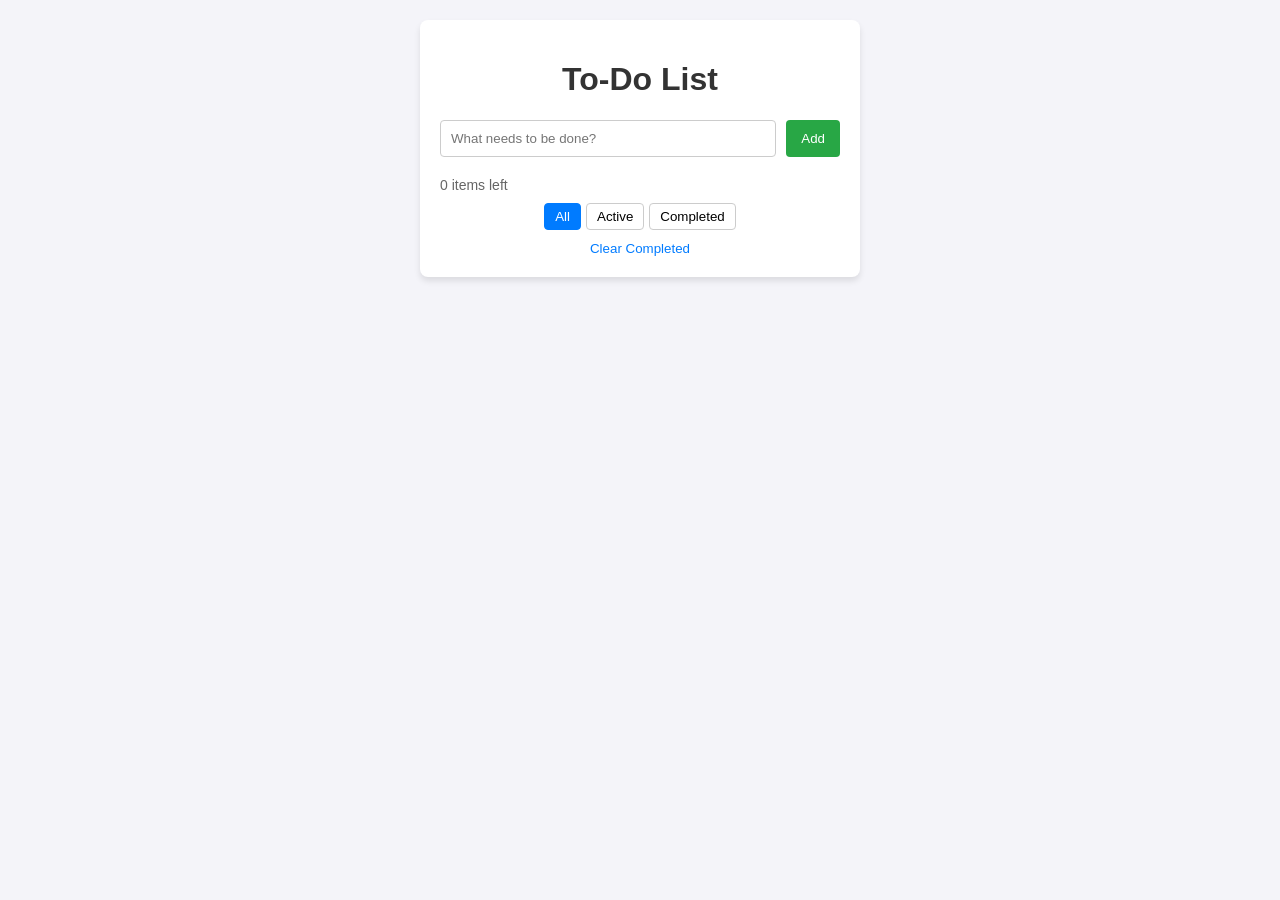
<file: index.html>
<!DOCTYPE html>
<html lang="en">
<head>
    <meta charset="UTF-8">
    <meta name="viewport" content="width=device-width, initial-scale=1.0">
    <title>Interactive To-Do List</title>
    <link rel="stylesheet" href="style.css">
</head>
<body>
    <main class="todo-container">
        <h1>To-Do List</h1>
        
        <form id="todo-form">
            <input type="text" id="todo-input" placeholder="What needs to be done?" autocomplete="off">
            <button type="submit" id="add-btn">Add</button>
        </form>

        <ul id="todo-list"></ul>

        <div class="todo-footer">
            <span id="item-count">0 items left</span>
            <div class="filters">
                <button class="filter-btn active" data-filter="all">All</button>
                <button class="filter-btn" data-filter="active">Active</button>
                <button class="filter-btn" data-filter="completed">Completed</button>
            </div>
            <button id="clear-completed">Clear Completed</button>
        </div>
    </main>

    <script src="app.js"></script>
</body>
</html>
</file>
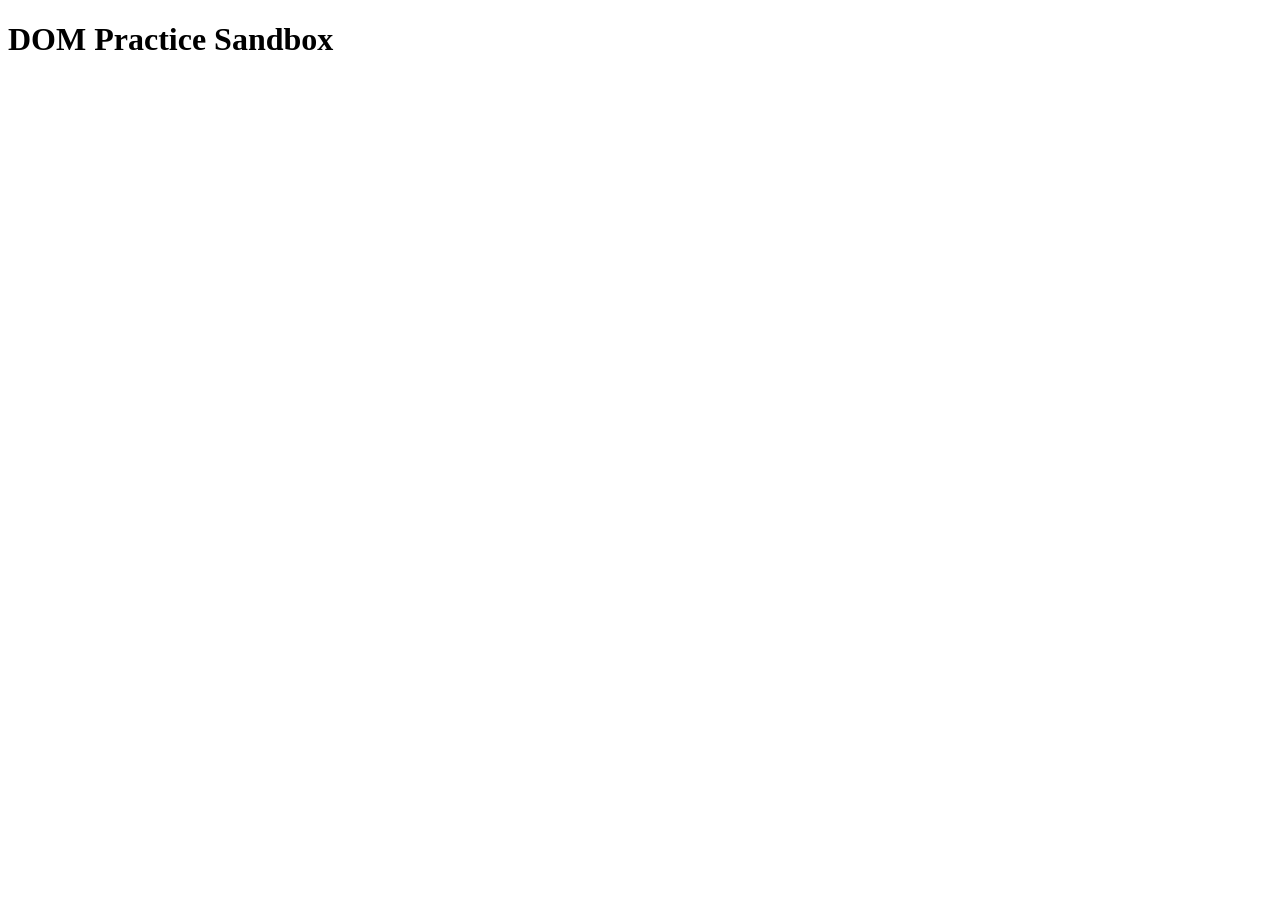
<file: dom-practice.html>
<!DOCTYPE html>
<html lang="en">
<head>
    <meta charset="UTF-8">
    <meta name="viewport" content="width=device-width, initial-scale=1.0">
    <title>DOM Practice</title>
</head>
<body>
    <h1>DOM Practice Sandbox</h1>
    <div id="output"></div>
    <script src="dom.js"></script>
</body>
</html>
</file>
<file: style.css>
body {
    font-family: Arial, sans-serif;
    background-color: #f4f4f9;
    margin: 0;
    padding: 20px;
    display: flex;
    justify-content: center;
}

.todo-container {
    background: #ffffff;
    padding: 20px;
    border-radius: 8px;
    box-shadow: 0 4px 6px rgba(0,0,0,0.1);
    width: 100%;
    max-width: 400px;
}

h1 {
    text-align: center;
    color: #333;
}

#todo-form {
    display: flex;
    gap: 10px;
    margin-bottom: 20px;
}

#todo-input {
    flex: 1;
    padding: 10px;
    border: 1px solid #ccc;
    border-radius: 4px;
}

#add-btn {
    padding: 10px 15px;
    background-color: #28a745;
    color: white;
    border: none;
    border-radius: 4px;
    cursor: pointer;
}

#todo-list {
    list-style: none;
    padding: 0;
    margin: 0;
}

.todo-item {
    display: flex;
    justify-content: space-between;
    align-items: center;
    padding: 10px;
    border-bottom: 1px solid #eee;
    cursor: pointer;
}

.todo-item.completed span {
    text-decoration: line-through;
    color: #888;
}

.delete-btn {
    background-color: #dc3545;
    color: white;
    border: none;
    padding: 5px 10px;
    border-radius: 4px;
    cursor: pointer;
}

.todo-footer {
    display: flex;
    flex-direction: column;
    gap: 10px;
    margin-top: 20px;
    font-size: 14px;
    color: #666;
}

.filters {
    display: flex;
    justify-content: center;
    gap: 5px;
}

.filter-btn {
    background: none;
    border: 1px solid #ccc;
    padding: 5px 10px;
    border-radius: 4px;
    cursor: pointer;
}

.filter-btn.active {
    background-color: #007bff;
    color: white;
    border-color: #007bff;
}

#clear-completed {
    background: none;
    border: none;
    color: #007bff;
    cursor: pointer;
    text-align: center;
}
</file>
